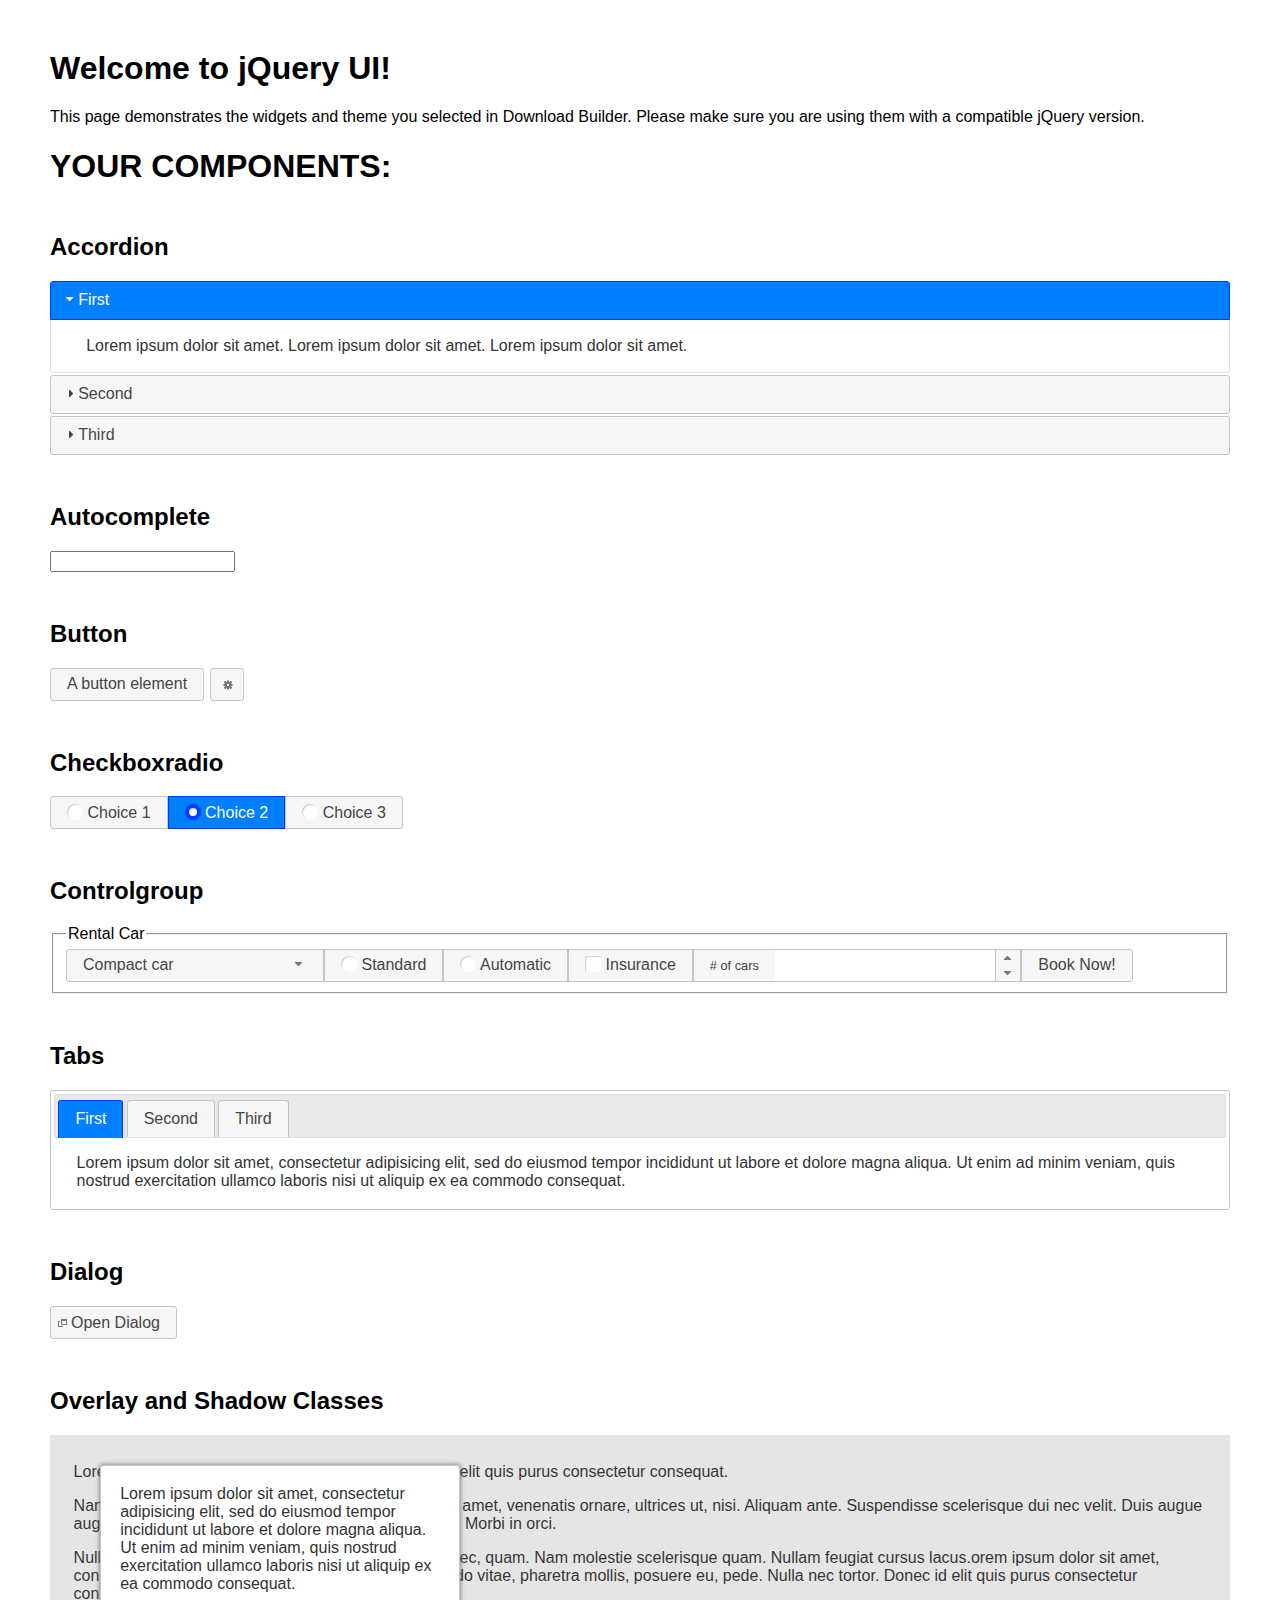
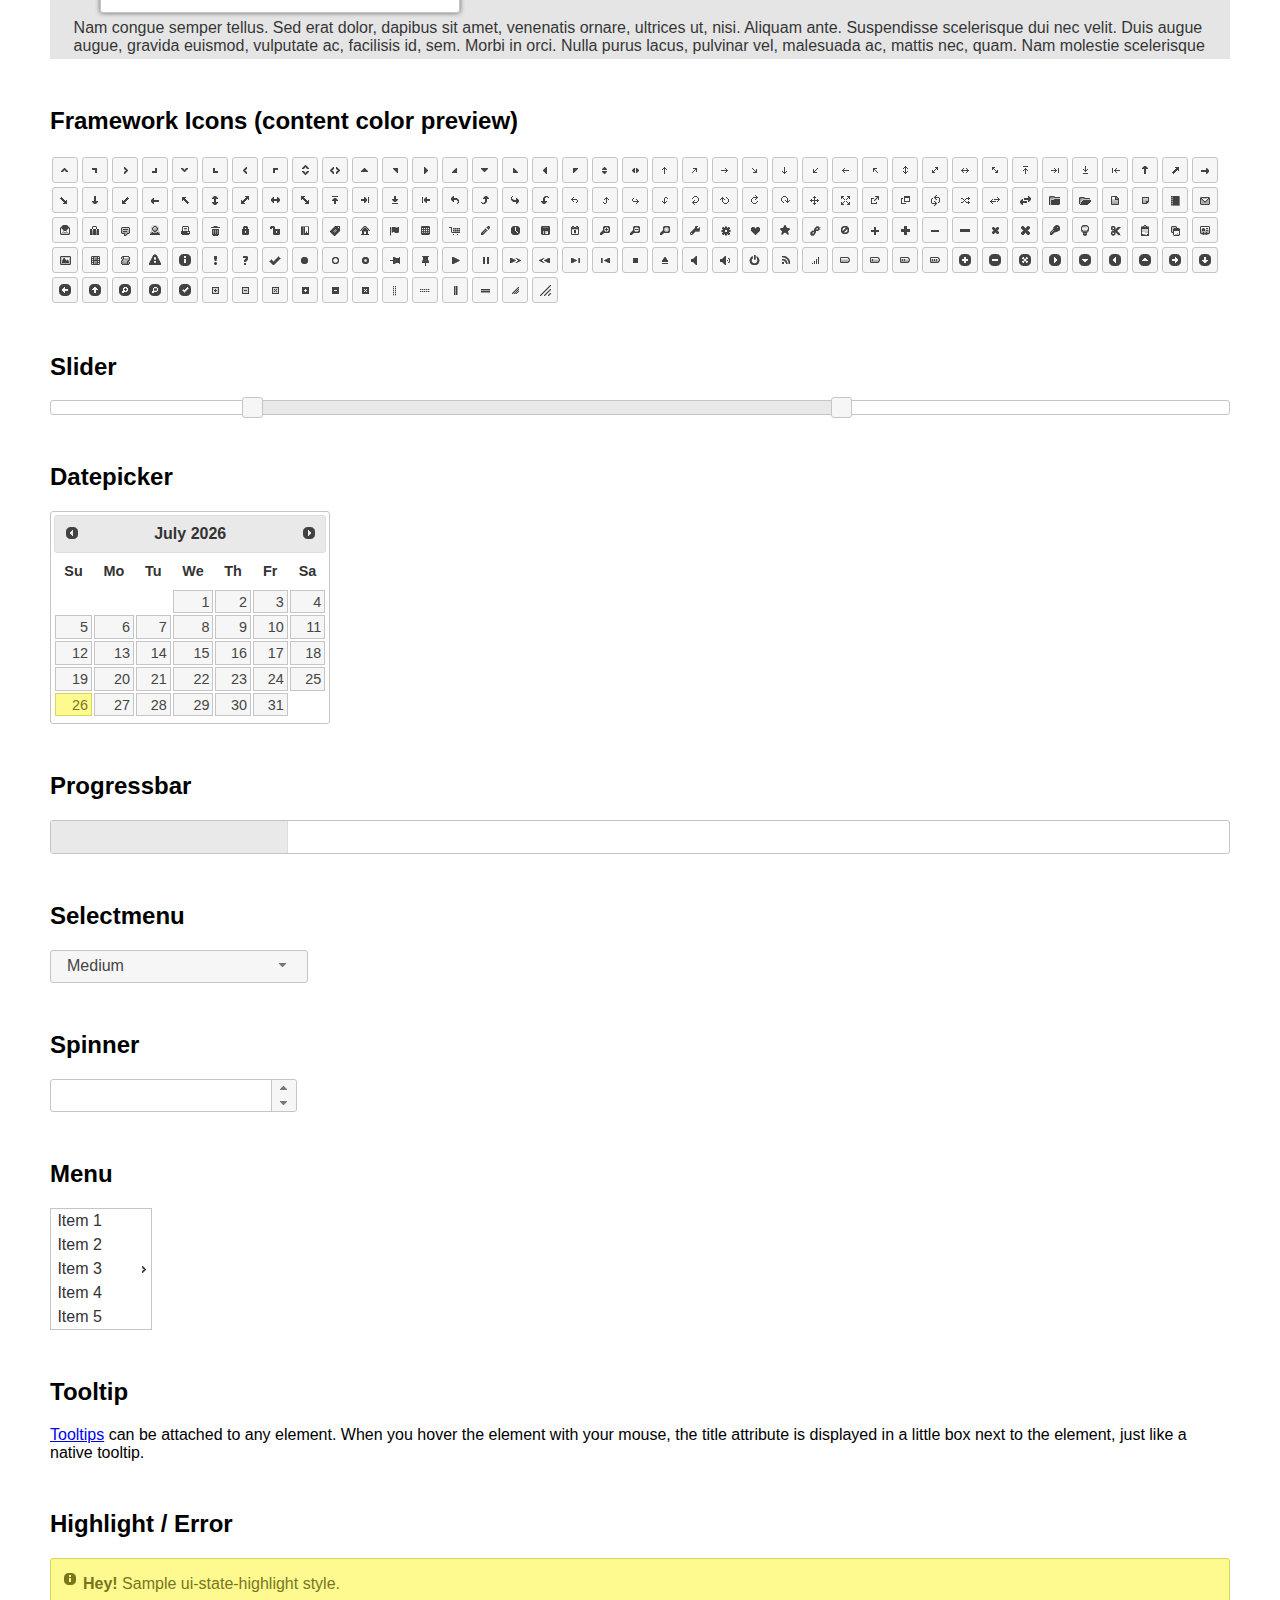
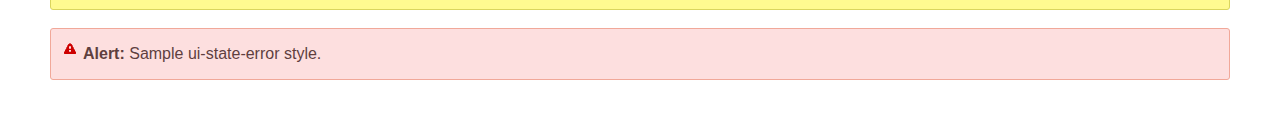
<file: hr/src/main/resources/static/js/jquery-ui-1.13.0.custom/index.html>
<!doctype html>
<html lang="us">
<head>
	<meta charset="utf-8">
	<title>jQuery UI Example Page</title>
	<link href="jquery-ui.css" rel="stylesheet">
	<style>
	body{
		font-family: "Trebuchet MS", sans-serif;
		margin: 50px;
	}
	.demoHeaders {
		margin-top: 2em;
	}
	#dialog-link {
		padding: .4em 1em .4em 20px;
		text-decoration: none;
		position: relative;
	}
	#dialog-link span.ui-icon {
		margin: 0 5px 0 0;
		position: absolute;
		left: .2em;
		top: 50%;
		margin-top: -8px;
	}
	#icons {
		margin: 0;
		padding: 0;
	}
	#icons li {
		margin: 2px;
		position: relative;
		padding: 4px 0;
		cursor: pointer;
		float: left;
		list-style: none;
	}
	#icons span.ui-icon {
		float: left;
		margin: 0 4px;
	}
	.fakewindowcontain .ui-widget-overlay {
		position: absolute;
	}
	select {
		width: 200px;
	}
	</style>
</head>
<body>

<h1>Welcome to jQuery UI!</h1>

<div class="ui-widget">
	<p>This page demonstrates the widgets and theme you selected in Download Builder. Please make sure you are using them with a compatible jQuery version.</p>
</div>

<h1>YOUR COMPONENTS:</h1>

<!-- Accordion -->
<h2 class="demoHeaders">Accordion</h2>
<div id="accordion">
	<h3>First</h3>
	<div>Lorem ipsum dolor sit amet. Lorem ipsum dolor sit amet. Lorem ipsum dolor sit amet.</div>
	<h3>Second</h3>
	<div>Phasellus mattis tincidunt nibh.</div>
	<h3>Third</h3>
	<div>Nam dui erat, auctor a, dignissim quis.</div>
</div>

<!-- Autocomplete -->
<h2 class="demoHeaders">Autocomplete</h2>
<div>
	<input id="autocomplete" title="type &quot;a&quot;">
</div>

<!-- Button -->
<h2 class="demoHeaders">Button</h2>
<button id="button">A button element</button>
<button id="button-icon">An icon-only button</button>

<!-- Checkboxradio -->
<h2 class="demoHeaders">Checkboxradio</h2>
<form style="margin-top: 1em;">
	<div id="radioset">
		<input type="radio" id="radio1" name="radio"><label for="radio1">Choice 1</label>
		<input type="radio" id="radio2" name="radio" checked="checked"><label for="radio2">Choice 2</label>
		<input type="radio" id="radio3" name="radio"><label for="radio3">Choice 3</label>
	</div>
</form>

<!-- Controlgroup -->
<h2 class="demoHeaders">Controlgroup</h2>
<fieldset>
	<legend>Rental Car</legend>
	<div id="controlgroup">
		<select id="car-type">
			<option>Compact car</option>
			<option>Midsize car</option>
			<option>Full size car</option>
			<option>SUV</option>
			<option>Luxury</option>
			<option>Truck</option>
			<option>Van</option>
		</select>
		<label for="transmission-standard">Standard</label>
		<input type="radio" name="transmission" id="transmission-standard">
		<label for="transmission-automatic">Automatic</label>
		<input type="radio" name="transmission" id="transmission-automatic">
		<label for="insurance">Insurance</label>
		<input type="checkbox" name="insurance" id="insurance">
		<label for="horizontal-spinner" class="ui-controlgroup-label"># of cars</label>
		<input id="horizontal-spinner" class="ui-spinner-input">
		<button>Book Now!</button>
	</div>
</fieldset>

<!-- Tabs -->
<h2 class="demoHeaders">Tabs</h2>
<div id="tabs">
	<ul>
		<li><a href="#tabs-1">First</a></li>
		<li><a href="#tabs-2">Second</a></li>
		<li><a href="#tabs-3">Third</a></li>
	</ul>
	<div id="tabs-1">Lorem ipsum dolor sit amet, consectetur adipisicing elit, sed do eiusmod tempor incididunt ut labore et dolore magna aliqua. Ut enim ad minim veniam, quis nostrud exercitation ullamco laboris nisi ut aliquip ex ea commodo consequat.</div>
	<div id="tabs-2">Phasellus mattis tincidunt nibh. Cras orci urna, blandit id, pretium vel, aliquet ornare, felis. Maecenas scelerisque sem non nisl. Fusce sed lorem in enim dictum bibendum.</div>
	<div id="tabs-3">Nam dui erat, auctor a, dignissim quis, sollicitudin eu, felis. Pellentesque nisi urna, interdum eget, sagittis et, consequat vestibulum, lacus. Mauris porttitor ullamcorper augue.</div>
</div>

<h2 class="demoHeaders">Dialog</h2>
<p>
	<button id="dialog-link" class="ui-button ui-corner-all ui-widget">
		<span class="ui-icon ui-icon-newwin"></span>Open Dialog
	</button>
</p>

<h2 class="demoHeaders">Overlay and Shadow Classes</h2>
<div style="position: relative; width: 96%; height: 200px; padding:1% 2%; overflow:hidden;" class="fakewindowcontain">
	<p>Lorem ipsum dolor sit amet,  Nulla nec tortor. Donec id elit quis purus consectetur consequat. </p><p>Nam congue semper tellus. Sed erat dolor, dapibus sit amet, venenatis ornare, ultrices ut, nisi. Aliquam ante. Suspendisse scelerisque dui nec velit. Duis augue augue, gravida euismod, vulputate ac, facilisis id, sem. Morbi in orci. </p><p>Nulla purus lacus, pulvinar vel, malesuada ac, mattis nec, quam. Nam molestie scelerisque quam. Nullam feugiat cursus lacus.orem ipsum dolor sit amet, consectetur adipiscing elit. Donec libero risus, commodo vitae, pharetra mollis, posuere eu, pede. Nulla nec tortor. Donec id elit quis purus consectetur consequat. </p><p>Nam congue semper tellus. Sed erat dolor, dapibus sit amet, venenatis ornare, ultrices ut, nisi. Aliquam ante. Suspendisse scelerisque dui nec velit. Duis augue augue, gravida euismod, vulputate ac, facilisis id, sem. Morbi in orci. Nulla purus lacus, pulvinar vel, malesuada ac, mattis nec, quam. Nam molestie scelerisque quam. </p><p>Nullam feugiat cursus lacus.orem ipsum dolor sit amet, consectetur adipiscing elit. Donec libero risus, commodo vitae, pharetra mollis, posuere eu, pede. Nulla nec tortor. Donec id elit quis purus consectetur consequat. Nam congue semper tellus. Sed erat dolor, dapibus sit amet, venenatis ornare, ultrices ut, nisi. Aliquam ante. </p><p>Suspendisse scelerisque dui nec velit. Duis augue augue, gravida euismod, vulputate ac, facilisis id, sem. Morbi in orci. Nulla purus lacus, pulvinar vel, malesuada ac, mattis nec, quam. Nam molestie scelerisque quam. Nullam feugiat cursus lacus.orem ipsum dolor sit amet, consectetur adipiscing elit. Donec libero risus, commodo vitae, pharetra mollis, posuere eu, pede. Nulla nec tortor. Donec id elit quis purus consectetur consequat. Nam congue semper tellus. Sed erat dolor, dapibus sit amet, venenatis ornare, ultrices ut, nisi. </p>

	<!-- ui-dialog -->
	<div class="ui-widget-overlay ui-front"></div>
	<div style="position: absolute; width: 320px; left: 50px; top: 30px; padding: 1.2em" class="ui-widget ui-front ui-widget-content ui-corner-all ui-widget-shadow">
		Lorem ipsum dolor sit amet, consectetur adipisicing elit, sed do eiusmod tempor incididunt ut labore et dolore magna aliqua. Ut enim ad minim veniam, quis nostrud exercitation ullamco laboris nisi ut aliquip ex ea commodo consequat.
	</div>

</div>

<!-- ui-dialog -->
<div id="dialog" title="Dialog Title">
	<p>Lorem ipsum dolor sit amet, consectetur adipisicing elit, sed do eiusmod tempor incididunt ut labore et dolore magna aliqua. Ut enim ad minim veniam, quis nostrud exercitation ullamco laboris nisi ut aliquip ex ea commodo consequat.</p>
</div>


<h2 class="demoHeaders">Framework Icons (content color preview)</h2>
<ul id="icons" class="ui-widget ui-helper-clearfix">
	<li class="ui-state-default ui-corner-all" title=".ui-icon-caret-1-n"><span class="ui-icon ui-icon-caret-1-n"></span></li>
	<li class="ui-state-default ui-corner-all" title=".ui-icon-caret-1-ne"><span class="ui-icon ui-icon-caret-1-ne"></span></li>
	<li class="ui-state-default ui-corner-all" title=".ui-icon-caret-1-e"><span class="ui-icon ui-icon-caret-1-e"></span></li>
	<li class="ui-state-default ui-corner-all" title=".ui-icon-caret-1-se"><span class="ui-icon ui-icon-caret-1-se"></span></li>
	<li class="ui-state-default ui-corner-all" title=".ui-icon-caret-1-s"><span class="ui-icon ui-icon-caret-1-s"></span></li>
	<li class="ui-state-default ui-corner-all" title=".ui-icon-caret-1-sw"><span class="ui-icon ui-icon-caret-1-sw"></span></li>
	<li class="ui-state-default ui-corner-all" title=".ui-icon-caret-1-w"><span class="ui-icon ui-icon-caret-1-w"></span></li>
	<li class="ui-state-default ui-corner-all" title=".ui-icon-caret-1-nw"><span class="ui-icon ui-icon-caret-1-nw"></span></li>
	<li class="ui-state-default ui-corner-all" title=".ui-icon-caret-2-n-s"><span class="ui-icon ui-icon-caret-2-n-s"></span></li>
	<li class="ui-state-default ui-corner-all" title=".ui-icon-caret-2-e-w"><span class="ui-icon ui-icon-caret-2-e-w"></span></li>
	<li class="ui-state-default ui-corner-all" title=".ui-icon-triangle-1-n"><span class="ui-icon ui-icon-triangle-1-n"></span></li>
	<li class="ui-state-default ui-corner-all" title=".ui-icon-triangle-1-ne"><span class="ui-icon ui-icon-triangle-1-ne"></span></li>
	<li class="ui-state-default ui-corner-all" title=".ui-icon-triangle-1-e"><span class="ui-icon ui-icon-triangle-1-e"></span></li>
	<li class="ui-state-default ui-corner-all" title=".ui-icon-triangle-1-se"><span class="ui-icon ui-icon-triangle-1-se"></span></li>
	<li class="ui-state-default ui-corner-all" title=".ui-icon-triangle-1-s"><span class="ui-icon ui-icon-triangle-1-s"></span></li>
	<li class="ui-state-default ui-corner-all" title=".ui-icon-triangle-1-sw"><span class="ui-icon ui-icon-triangle-1-sw"></span></li>
	<li class="ui-state-default ui-corner-all" title=".ui-icon-triangle-1-w"><span class="ui-icon ui-icon-triangle-1-w"></span></li>
	<li class="ui-state-default ui-corner-all" title=".ui-icon-triangle-1-nw"><span class="ui-icon ui-icon-triangle-1-nw"></span></li>
	<li class="ui-state-default ui-corner-all" title=".ui-icon-triangle-2-n-s"><span class="ui-icon ui-icon-triangle-2-n-s"></span></li>
	<li class="ui-state-default ui-corner-all" title=".ui-icon-triangle-2-e-w"><span class="ui-icon ui-icon-triangle-2-e-w"></span></li>
	<li class="ui-state-default ui-corner-all" title=".ui-icon-arrow-1-n"><span class="ui-icon ui-icon-arrow-1-n"></span></li>
	<li class="ui-state-default ui-corner-all" title=".ui-icon-arrow-1-ne"><span class="ui-icon ui-icon-arrow-1-ne"></span></li>
	<li class="ui-state-default ui-corner-all" title=".ui-icon-arrow-1-e"><span class="ui-icon ui-icon-arrow-1-e"></span></li>
	<li class="ui-state-default ui-corner-all" title=".ui-icon-arrow-1-se"><span class="ui-icon ui-icon-arrow-1-se"></span></li>
	<li class="ui-state-default ui-corner-all" title=".ui-icon-arrow-1-s"><span class="ui-icon ui-icon-arrow-1-s"></span></li>
	<li class="ui-state-default ui-corner-all" title=".ui-icon-arrow-1-sw"><span class="ui-icon ui-icon-arrow-1-sw"></span></li>
	<li class="ui-state-default ui-corner-all" title=".ui-icon-arrow-1-w"><span class="ui-icon ui-icon-arrow-1-w"></span></li>
	<li class="ui-state-default ui-corner-all" title=".ui-icon-arrow-1-nw"><span class="ui-icon ui-icon-arrow-1-nw"></span></li>
	<li class="ui-state-default ui-corner-all" title=".ui-icon-arrow-2-n-s"><span class="ui-icon ui-icon-arrow-2-n-s"></span></li>
	<li class="ui-state-default ui-corner-all" title=".ui-icon-arrow-2-ne-sw"><span class="ui-icon ui-icon-arrow-2-ne-sw"></span></li>
	<li class="ui-state-default ui-corner-all" title=".ui-icon-arrow-2-e-w"><span class="ui-icon ui-icon-arrow-2-e-w"></span></li>
	<li class="ui-state-default ui-corner-all" title=".ui-icon-arrow-2-se-nw"><span class="ui-icon ui-icon-arrow-2-se-nw"></span></li>
	<li class="ui-state-default ui-corner-all" title=".ui-icon-arrowstop-1-n"><span class="ui-icon ui-icon-arrowstop-1-n"></span></li>
	<li class="ui-state-default ui-corner-all" title=".ui-icon-arrowstop-1-e"><span class="ui-icon ui-icon-arrowstop-1-e"></span></li>
	<li class="ui-state-default ui-corner-all" title=".ui-icon-arrowstop-1-s"><span class="ui-icon ui-icon-arrowstop-1-s"></span></li>
	<li class="ui-state-default ui-corner-all" title=".ui-icon-arrowstop-1-w"><span class="ui-icon ui-icon-arrowstop-1-w"></span></li>
	<li class="ui-state-default ui-corner-all" title=".ui-icon-arrowthick-1-n"><span class="ui-icon ui-icon-arrowthick-1-n"></span></li>
	<li class="ui-state-default ui-corner-all" title=".ui-icon-arrowthick-1-ne"><span class="ui-icon ui-icon-arrowthick-1-ne"></span></li>
	<li class="ui-state-default ui-corner-all" title=".ui-icon-arrowthick-1-e"><span class="ui-icon ui-icon-arrowthick-1-e"></span></li>
	<li class="ui-state-default ui-corner-all" title=".ui-icon-arrowthick-1-se"><span class="ui-icon ui-icon-arrowthick-1-se"></span></li>
	<li class="ui-state-default ui-corner-all" title=".ui-icon-arrowthick-1-s"><span class="ui-icon ui-icon-arrowthick-1-s"></span></li>
	<li class="ui-state-default ui-corner-all" title=".ui-icon-arrowthick-1-sw"><span class="ui-icon ui-icon-arrowthick-1-sw"></span></li>
	<li class="ui-state-default ui-corner-all" title=".ui-icon-arrowthick-1-w"><span class="ui-icon ui-icon-arrowthick-1-w"></span></li>
	<li class="ui-state-default ui-corner-all" title=".ui-icon-arrowthick-1-nw"><span class="ui-icon ui-icon-arrowthick-1-nw"></span></li>
	<li class="ui-state-default ui-corner-all" title=".ui-icon-arrowthick-2-n-s"><span class="ui-icon ui-icon-arrowthick-2-n-s"></span></li>
	<li class="ui-state-default ui-corner-all" title=".ui-icon-arrowthick-2-ne-sw"><span class="ui-icon ui-icon-arrowthick-2-ne-sw"></span></li>
	<li class="ui-state-default ui-corner-all" title=".ui-icon-arrowthick-2-e-w"><span class="ui-icon ui-icon-arrowthick-2-e-w"></span></li>
	<li class="ui-state-default ui-corner-all" title=".ui-icon-arrowthick-2-se-nw"><span class="ui-icon ui-icon-arrowthick-2-se-nw"></span></li>
	<li class="ui-state-default ui-corner-all" title=".ui-icon-arrowthickstop-1-n"><span class="ui-icon ui-icon-arrowthickstop-1-n"></span></li>
	<li class="ui-state-default ui-corner-all" title=".ui-icon-arrowthickstop-1-e"><span class="ui-icon ui-icon-arrowthickstop-1-e"></span></li>
	<li class="ui-state-default ui-corner-all" title=".ui-icon-arrowthickstop-1-s"><span class="ui-icon ui-icon-arrowthickstop-1-s"></span></li>
	<li class="ui-state-default ui-corner-all" title=".ui-icon-arrowthickstop-1-w"><span class="ui-icon ui-icon-arrowthickstop-1-w"></span></li>
	<li class="ui-state-default ui-corner-all" title=".ui-icon-arrowreturnthick-1-w"><span class="ui-icon ui-icon-arrowreturnthick-1-w"></span></li>
	<li class="ui-state-default ui-corner-all" title=".ui-icon-arrowreturnthick-1-n"><span class="ui-icon ui-icon-arrowreturnthick-1-n"></span></li>
	<li class="ui-state-default ui-corner-all" title=".ui-icon-arrowreturnthick-1-e"><span class="ui-icon ui-icon-arrowreturnthick-1-e"></span></li>
	<li class="ui-state-default ui-corner-all" title=".ui-icon-arrowreturnthick-1-s"><span class="ui-icon ui-icon-arrowreturnthick-1-s"></span></li>
	<li class="ui-state-default ui-corner-all" title=".ui-icon-arrowreturn-1-w"><span class="ui-icon ui-icon-arrowreturn-1-w"></span></li>
	<li class="ui-state-default ui-corner-all" title=".ui-icon-arrowreturn-1-n"><span class="ui-icon ui-icon-arrowreturn-1-n"></span></li>
	<li class="ui-state-default ui-corner-all" title=".ui-icon-arrowreturn-1-e"><span class="ui-icon ui-icon-arrowreturn-1-e"></span></li>
	<li class="ui-state-default ui-corner-all" title=".ui-icon-arrowreturn-1-s"><span class="ui-icon ui-icon-arrowreturn-1-s"></span></li>
	<li class="ui-state-default ui-corner-all" title=".ui-icon-arrowrefresh-1-w"><span class="ui-icon ui-icon-arrowrefresh-1-w"></span></li>
	<li class="ui-state-default ui-corner-all" title=".ui-icon-arrowrefresh-1-n"><span class="ui-icon ui-icon-arrowrefresh-1-n"></span></li>
	<li class="ui-state-default ui-corner-all" title=".ui-icon-arrowrefresh-1-e"><span class="ui-icon ui-icon-arrowrefresh-1-e"></span></li>
	<li class="ui-state-default ui-corner-all" title=".ui-icon-arrowrefresh-1-s"><span class="ui-icon ui-icon-arrowrefresh-1-s"></span></li>
	<li class="ui-state-default ui-corner-all" title=".ui-icon-arrow-4"><span class="ui-icon ui-icon-arrow-4"></span></li>
	<li class="ui-state-default ui-corner-all" title=".ui-icon-arrow-4-diag"><span class="ui-icon ui-icon-arrow-4-diag"></span></li>
	<li class="ui-state-default ui-corner-all" title=".ui-icon-extlink"><span class="ui-icon ui-icon-extlink"></span></li>
	<li class="ui-state-default ui-corner-all" title=".ui-icon-newwin"><span class="ui-icon ui-icon-newwin"></span></li>
	<li class="ui-state-default ui-corner-all" title=".ui-icon-refresh"><span class="ui-icon ui-icon-refresh"></span></li>
	<li class="ui-state-default ui-corner-all" title=".ui-icon-shuffle"><span class="ui-icon ui-icon-shuffle"></span></li>
	<li class="ui-state-default ui-corner-all" title=".ui-icon-transfer-e-w"><span class="ui-icon ui-icon-transfer-e-w"></span></li>
	<li class="ui-state-default ui-corner-all" title=".ui-icon-transferthick-e-w"><span class="ui-icon ui-icon-transferthick-e-w"></span></li>
	<li class="ui-state-default ui-corner-all" title=".ui-icon-folder-collapsed"><span class="ui-icon ui-icon-folder-collapsed"></span></li>
	<li class="ui-state-default ui-corner-all" title=".ui-icon-folder-open"><span class="ui-icon ui-icon-folder-open"></span></li>
	<li class="ui-state-default ui-corner-all" title=".ui-icon-document"><span class="ui-icon ui-icon-document"></span></li>
	<li class="ui-state-default ui-corner-all" title=".ui-icon-document-b"><span class="ui-icon ui-icon-document-b"></span></li>
	<li class="ui-state-default ui-corner-all" title=".ui-icon-note"><span class="ui-icon ui-icon-note"></span></li>
	<li class="ui-state-default ui-corner-all" title=".ui-icon-mail-closed"><span class="ui-icon ui-icon-mail-closed"></span></li>
	<li class="ui-state-default ui-corner-all" title=".ui-icon-mail-open"><span class="ui-icon ui-icon-mail-open"></span></li>
	<li class="ui-state-default ui-corner-all" title=".ui-icon-suitcase"><span class="ui-icon ui-icon-suitcase"></span></li>
	<li class="ui-state-default ui-corner-all" title=".ui-icon-comment"><span class="ui-icon ui-icon-comment"></span></li>
	<li class="ui-state-default ui-corner-all" title=".ui-icon-person"><span class="ui-icon ui-icon-person"></span></li>
	<li class="ui-state-default ui-corner-all" title=".ui-icon-print"><span class="ui-icon ui-icon-print"></span></li>
	<li class="ui-state-default ui-corner-all" title=".ui-icon-trash"><span class="ui-icon ui-icon-trash"></span></li>
	<li class="ui-state-default ui-corner-all" title=".ui-icon-locked"><span class="ui-icon ui-icon-locked"></span></li>
	<li class="ui-state-default ui-corner-all" title=".ui-icon-unlocked"><span class="ui-icon ui-icon-unlocked"></span></li>
	<li class="ui-state-default ui-corner-all" title=".ui-icon-bookmark"><span class="ui-icon ui-icon-bookmark"></span></li>
	<li class="ui-state-default ui-corner-all" title=".ui-icon-tag"><span class="ui-icon ui-icon-tag"></span></li>
	<li class="ui-state-default ui-corner-all" title=".ui-icon-home"><span class="ui-icon ui-icon-home"></span></li>
	<li class="ui-state-default ui-corner-all" title=".ui-icon-flag"><span class="ui-icon ui-icon-flag"></span></li>
	<li class="ui-state-default ui-corner-all" title=".ui-icon-calculator"><span class="ui-icon ui-icon-calculator"></span></li>
	<li class="ui-state-default ui-corner-all" title=".ui-icon-cart"><span class="ui-icon ui-icon-cart"></span></li>
	<li class="ui-state-default ui-corner-all" title=".ui-icon-pencil"><span class="ui-icon ui-icon-pencil"></span></li>
	<li class="ui-state-default ui-corner-all" title=".ui-icon-clock"><span class="ui-icon ui-icon-clock"></span></li>
	<li class="ui-state-default ui-corner-all" title=".ui-icon-disk"><span class="ui-icon ui-icon-disk"></span></li>
	<li class="ui-state-default ui-corner-all" title=".ui-icon-calendar"><span class="ui-icon ui-icon-calendar"></span></li>
	<li class="ui-state-default ui-corner-all" title=".ui-icon-zoomin"><span class="ui-icon ui-icon-zoomin"></span></li>
	<li class="ui-state-default ui-corner-all" title=".ui-icon-zoomout"><span class="ui-icon ui-icon-zoomout"></span></li>
	<li class="ui-state-default ui-corner-all" title=".ui-icon-search"><span class="ui-icon ui-icon-search"></span></li>
	<li class="ui-state-default ui-corner-all" title=".ui-icon-wrench"><span class="ui-icon ui-icon-wrench"></span></li>
	<li class="ui-state-default ui-corner-all" title=".ui-icon-gear"><span class="ui-icon ui-icon-gear"></span></li>
	<li class="ui-state-default ui-corner-all" title=".ui-icon-heart"><span class="ui-icon ui-icon-heart"></span></li>
	<li class="ui-state-default ui-corner-all" title=".ui-icon-star"><span class="ui-icon ui-icon-star"></span></li>
	<li class="ui-state-default ui-corner-all" title=".ui-icon-link"><span class="ui-icon ui-icon-link"></span></li>
	<li class="ui-state-default ui-corner-all" title=".ui-icon-cancel"><span class="ui-icon ui-icon-cancel"></span></li>
	<li class="ui-state-default ui-corner-all" title=".ui-icon-plus"><span class="ui-icon ui-icon-plus"></span></li>
	<li class="ui-state-default ui-corner-all" title=".ui-icon-plusthick"><span class="ui-icon ui-icon-plusthick"></span></li>
	<li class="ui-state-default ui-corner-all" title=".ui-icon-minus"><span class="ui-icon ui-icon-minus"></span></li>
	<li class="ui-state-default ui-corner-all" title=".ui-icon-minusthick"><span class="ui-icon ui-icon-minusthick"></span></li>
	<li class="ui-state-default ui-corner-all" title=".ui-icon-close"><span class="ui-icon ui-icon-close"></span></li>
	<li class="ui-state-default ui-corner-all" title=".ui-icon-closethick"><span class="ui-icon ui-icon-closethick"></span></li>
	<li class="ui-state-default ui-corner-all" title=".ui-icon-key"><span class="ui-icon ui-icon-key"></span></li>
	<li class="ui-state-default ui-corner-all" title=".ui-icon-lightbulb"><span class="ui-icon ui-icon-lightbulb"></span></li>
	<li class="ui-state-default ui-corner-all" title=".ui-icon-scissors"><span class="ui-icon ui-icon-scissors"></span></li>
	<li class="ui-state-default ui-corner-all" title=".ui-icon-clipboard"><span class="ui-icon ui-icon-clipboard"></span></li>
	<li class="ui-state-default ui-corner-all" title=".ui-icon-copy"><span class="ui-icon ui-icon-copy"></span></li>
	<li class="ui-state-default ui-corner-all" title=".ui-icon-contact"><span class="ui-icon ui-icon-contact"></span></li>
	<li class="ui-state-default ui-corner-all" title=".ui-icon-image"><span class="ui-icon ui-icon-image"></span></li>
	<li class="ui-state-default ui-corner-all" title=".ui-icon-video"><span class="ui-icon ui-icon-video"></span></li>
	<li class="ui-state-default ui-corner-all" title=".ui-icon-script"><span class="ui-icon ui-icon-script"></span></li>
	<li class="ui-state-default ui-corner-all" title=".ui-icon-alert"><span class="ui-icon ui-icon-alert"></span></li>
	<li class="ui-state-default ui-corner-all" title=".ui-icon-info"><span class="ui-icon ui-icon-info"></span></li>
	<li class="ui-state-default ui-corner-all" title=".ui-icon-notice"><span class="ui-icon ui-icon-notice"></span></li>
	<li class="ui-state-default ui-corner-all" title=".ui-icon-help"><span class="ui-icon ui-icon-help"></span></li>
	<li class="ui-state-default ui-corner-all" title=".ui-icon-check"><span class="ui-icon ui-icon-check"></span></li>
	<li class="ui-state-default ui-corner-all" title=".ui-icon-bullet"><span class="ui-icon ui-icon-bullet"></span></li>
	<li class="ui-state-default ui-corner-all" title=".ui-icon-radio-off"><span class="ui-icon ui-icon-radio-off"></span></li>
	<li class="ui-state-default ui-corner-all" title=".ui-icon-radio-on"><span class="ui-icon ui-icon-radio-on"></span></li>
	<li class="ui-state-default ui-corner-all" title=".ui-icon-pin-w"><span class="ui-icon ui-icon-pin-w"></span></li>
	<li class="ui-state-default ui-corner-all" title=".ui-icon-pin-s"><span class="ui-icon ui-icon-pin-s"></span></li>
	<li class="ui-state-default ui-corner-all" title=".ui-icon-play"><span class="ui-icon ui-icon-play"></span></li>
	<li class="ui-state-default ui-corner-all" title=".ui-icon-pause"><span class="ui-icon ui-icon-pause"></span></li>
	<li class="ui-state-default ui-corner-all" title=".ui-icon-seek-next"><span class="ui-icon ui-icon-seek-next"></span></li>
	<li class="ui-state-default ui-corner-all" title=".ui-icon-seek-prev"><span class="ui-icon ui-icon-seek-prev"></span></li>
	<li class="ui-state-default ui-corner-all" title=".ui-icon-seek-end"><span class="ui-icon ui-icon-seek-end"></span></li>
	<li class="ui-state-default ui-corner-all" title=".ui-icon-seek-first"><span class="ui-icon ui-icon-seek-first"></span></li>
	<li class="ui-state-default ui-corner-all" title=".ui-icon-stop"><span class="ui-icon ui-icon-stop"></span></li>
	<li class="ui-state-default ui-corner-all" title=".ui-icon-eject"><span class="ui-icon ui-icon-eject"></span></li>
	<li class="ui-state-default ui-corner-all" title=".ui-icon-volume-off"><span class="ui-icon ui-icon-volume-off"></span></li>
	<li class="ui-state-default ui-corner-all" title=".ui-icon-volume-on"><span class="ui-icon ui-icon-volume-on"></span></li>
	<li class="ui-state-default ui-corner-all" title=".ui-icon-power"><span class="ui-icon ui-icon-power"></span></li>
	<li class="ui-state-default ui-corner-all" title=".ui-icon-signal-diag"><span class="ui-icon ui-icon-signal-diag"></span></li>
	<li class="ui-state-default ui-corner-all" title=".ui-icon-signal"><span class="ui-icon ui-icon-signal"></span></li>
	<li class="ui-state-default ui-corner-all" title=".ui-icon-battery-0"><span class="ui-icon ui-icon-battery-0"></span></li>
	<li class="ui-state-default ui-corner-all" title=".ui-icon-battery-1"><span class="ui-icon ui-icon-battery-1"></span></li>
	<li class="ui-state-default ui-corner-all" title=".ui-icon-battery-2"><span class="ui-icon ui-icon-battery-2"></span></li>
	<li class="ui-state-default ui-corner-all" title=".ui-icon-battery-3"><span class="ui-icon ui-icon-battery-3"></span></li>
	<li class="ui-state-default ui-corner-all" title=".ui-icon-circle-plus"><span class="ui-icon ui-icon-circle-plus"></span></li>
	<li class="ui-state-default ui-corner-all" title=".ui-icon-circle-minus"><span class="ui-icon ui-icon-circle-minus"></span></li>
	<li class="ui-state-default ui-corner-all" title=".ui-icon-circle-close"><span class="ui-icon ui-icon-circle-close"></span></li>
	<li class="ui-state-default ui-corner-all" title=".ui-icon-circle-triangle-e"><span class="ui-icon ui-icon-circle-triangle-e"></span></li>
	<li class="ui-state-default ui-corner-all" title=".ui-icon-circle-triangle-s"><span class="ui-icon ui-icon-circle-triangle-s"></span></li>
	<li class="ui-state-default ui-corner-all" title=".ui-icon-circle-triangle-w"><span class="ui-icon ui-icon-circle-triangle-w"></span></li>
	<li class="ui-state-default ui-corner-all" title=".ui-icon-circle-triangle-n"><span class="ui-icon ui-icon-circle-triangle-n"></span></li>
	<li class="ui-state-default ui-corner-all" title=".ui-icon-circle-arrow-e"><span class="ui-icon ui-icon-circle-arrow-e"></span></li>
	<li class="ui-state-default ui-corner-all" title=".ui-icon-circle-arrow-s"><span class="ui-icon ui-icon-circle-arrow-s"></span></li>
	<li class="ui-state-default ui-corner-all" title=".ui-icon-circle-arrow-w"><span class="ui-icon ui-icon-circle-arrow-w"></span></li>
	<li class="ui-state-default ui-corner-all" title=".ui-icon-circle-arrow-n"><span class="ui-icon ui-icon-circle-arrow-n"></span></li>
	<li class="ui-state-default ui-corner-all" title=".ui-icon-circle-zoomin"><span class="ui-icon ui-icon-circle-zoomin"></span></li>
	<li class="ui-state-default ui-corner-all" title=".ui-icon-circle-zoomout"><span class="ui-icon ui-icon-circle-zoomout"></span></li>
	<li class="ui-state-default ui-corner-all" title=".ui-icon-circle-check"><span class="ui-icon ui-icon-circle-check"></span></li>
	<li class="ui-state-default ui-corner-all" title=".ui-icon-circlesmall-plus"><span class="ui-icon ui-icon-circlesmall-plus"></span></li>
	<li class="ui-state-default ui-corner-all" title=".ui-icon-circlesmall-minus"><span class="ui-icon ui-icon-circlesmall-minus"></span></li>
	<li class="ui-state-default ui-corner-all" title=".ui-icon-circlesmall-close"><span class="ui-icon ui-icon-circlesmall-close"></span></li>
	<li class="ui-state-default ui-corner-all" title=".ui-icon-squaresmall-plus"><span class="ui-icon ui-icon-squaresmall-plus"></span></li>
	<li class="ui-state-default ui-corner-all" title=".ui-icon-squaresmall-minus"><span class="ui-icon ui-icon-squaresmall-minus"></span></li>
	<li class="ui-state-default ui-corner-all" title=".ui-icon-squaresmall-close"><span class="ui-icon ui-icon-squaresmall-close"></span></li>
	<li class="ui-state-default ui-corner-all" title=".ui-icon-grip-dotted-vertical"><span class="ui-icon ui-icon-grip-dotted-vertical"></span></li>
	<li class="ui-state-default ui-corner-all" title=".ui-icon-grip-dotted-horizontal"><span class="ui-icon ui-icon-grip-dotted-horizontal"></span></li>
	<li class="ui-state-default ui-corner-all" title=".ui-icon-grip-solid-vertical"><span class="ui-icon ui-icon-grip-solid-vertical"></span></li>
	<li class="ui-state-default ui-corner-all" title=".ui-icon-grip-solid-horizontal"><span class="ui-icon ui-icon-grip-solid-horizontal"></span></li>
	<li class="ui-state-default ui-corner-all" title=".ui-icon-gripsmall-diagonal-se"><span class="ui-icon ui-icon-gripsmall-diagonal-se"></span></li>
	<li class="ui-state-default ui-corner-all" title=".ui-icon-grip-diagonal-se"><span class="ui-icon ui-icon-grip-diagonal-se"></span></li>
</ul>

<!-- Slider -->
<h2 class="demoHeaders">Slider</h2>
<div id="slider"></div>

<!-- Datepicker -->
<h2 class="demoHeaders">Datepicker</h2>
<div id="datepicker"></div>

<!-- Progressbar -->
<h2 class="demoHeaders">Progressbar</h2>
<div id="progressbar"></div>

<!-- Progressbar -->
<h2 class="demoHeaders">Selectmenu</h2>
<select id="selectmenu">
	<option>Slower</option>
	<option>Slow</option>
	<option selected="selected">Medium</option>
	<option>Fast</option>
	<option>Faster</option>
</select>

<!-- Spinner -->
<h2 class="demoHeaders">Spinner</h2>
<input id="spinner">

<!-- Menu -->
<h2 class="demoHeaders">Menu</h2>
<ul style="width:100px;" id="menu">
	<li><div>Item 1</div></li>
	<li><div>Item 2</div></li>
	<li><div>Item 3</div>
		<ul>
			<li><div>Item 3-1</div></li>
			<li><div>Item 3-2</div></li>
			<li><div>Item 3-3</div></li>
			<li><div>Item 3-4</div></li>
			<li><div>Item 3-5</div></li>
		</ul>
	</li>
	<li><div>Item 4</div></li>
	<li><div>Item 5</div></li>
</ul>

<!-- Tooltip -->
<h2 class="demoHeaders">Tooltip</h2>
<p id="tooltip">
	<a href="#" title="That&apos;s what this widget is">Tooltips</a> can be attached to any element. When you hover
the element with your mouse, the title attribute is displayed in a little box next to the element, just like a native tooltip.
</p>

<!-- Highlight / Error -->
<h2 class="demoHeaders">Highlight / Error</h2>
<div class="ui-widget">
	<div class="ui-state-highlight ui-corner-all" style="margin-top: 20px; padding: 0 .7em;">
		<p><span class="ui-icon ui-icon-info" style="float: left; margin-right: .3em;"></span>
		<strong>Hey!</strong> Sample ui-state-highlight style.</p>
	</div>
</div>
<br>
<div class="ui-widget">
	<div class="ui-state-error ui-corner-all" style="padding: 0 .7em;">
		<p><span class="ui-icon ui-icon-alert" style="float: left; margin-right: .3em;"></span>
		<strong>Alert:</strong> Sample ui-state-error style.</p>
	</div>
</div>

<script src="external/jquery/jquery.js"></script>
<script src="jquery-ui.js"></script>
<script>
$( "#accordion" ).accordion();

var availableTags = [
	"ActionScript",
	"AppleScript",
	"Asp",
	"BASIC",
	"C",
	"C++",
	"Clojure",
	"COBOL",
	"ColdFusion",
	"Erlang",
	"Fortran",
	"Groovy",
	"Haskell",
	"Java",
	"JavaScript",
	"Lisp",
	"Perl",
	"PHP",
	"Python",
	"Ruby",
	"Scala",
	"Scheme"
];
$( "#autocomplete" ).autocomplete({
	source: availableTags
});

$( "#button" ).button();
$( "#button-icon" ).button({
	icon: "ui-icon-gear",
	showLabel: false
});

$( "#radioset" ).buttonset();

$( "#controlgroup" ).controlgroup();

$( "#tabs" ).tabs();

$( "#dialog" ).dialog({
	autoOpen: false,
	width: 400,
	buttons: [
		{
			text: "Ok",
			click: function() {
				$( this ).dialog( "close" );
			}
		},
		{
			text: "Cancel",
			click: function() {
				$( this ).dialog( "close" );
			}
		}
	]
});

// Link to open the dialog
$( "#dialog-link" ).click(function( event ) {
	$( "#dialog" ).dialog( "open" );
	event.preventDefault();
});

$( "#datepicker" ).datepicker({
	inline: true
});

$( "#slider" ).slider({
	range: true,
	values: [ 17, 67 ]
});

$( "#progressbar" ).progressbar({
	value: 20
});

$( "#spinner" ).spinner();

$( "#menu" ).menu();

$( "#tooltip" ).tooltip();

$( "#selectmenu" ).selectmenu();

// Hover states on the static widgets
$( "#dialog-link, #icons li" ).hover(
	function() {
		$( this ).addClass( "ui-state-hover" );
	},
	function() {
		$( this ).removeClass( "ui-state-hover" );
	}
);
</script>
</body>
</html>
</file>
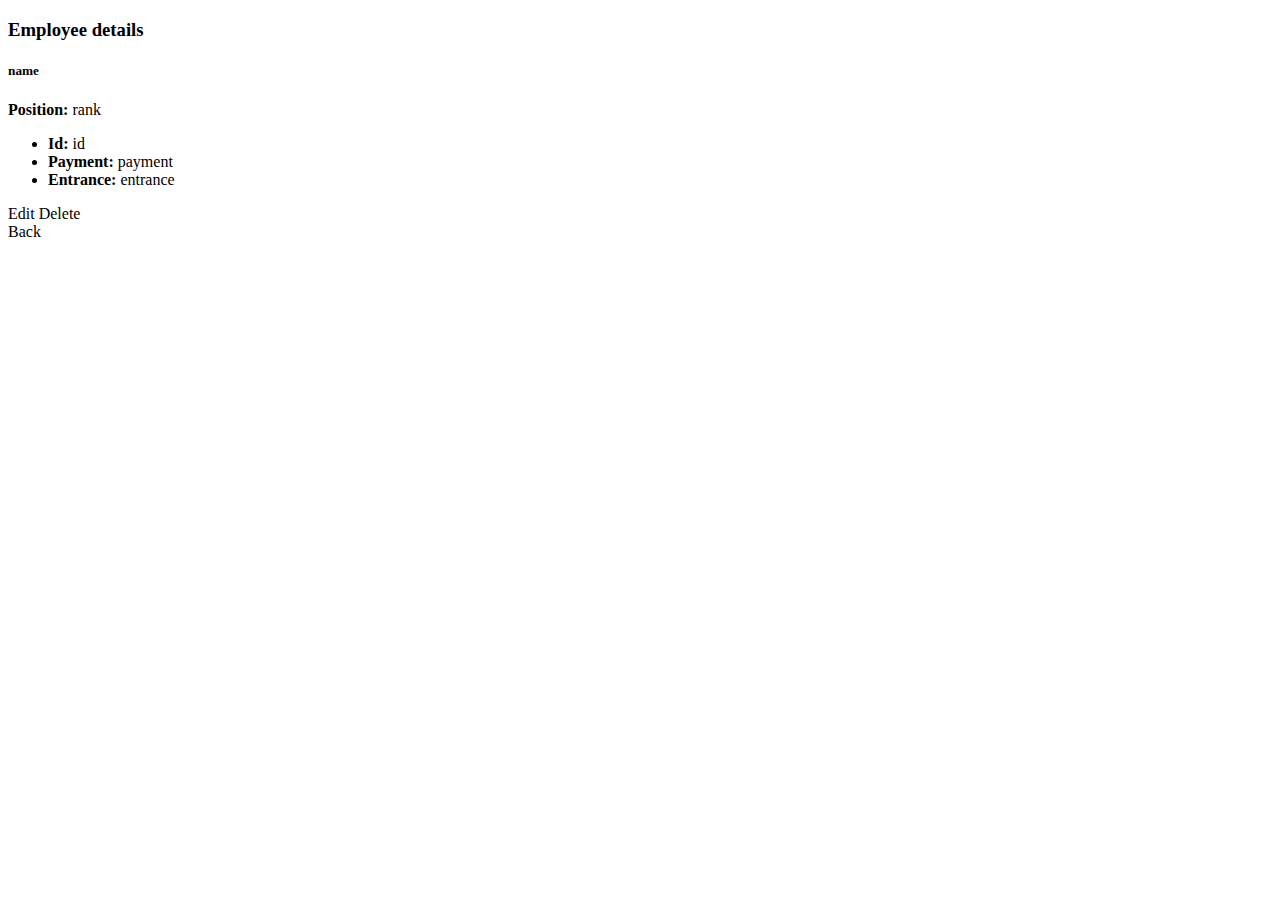
<file: hr/src/main/resources/templates/details.html>
<!DOCTYPE html>
<html xmlns:th="http://www.thymeleaf.org">
<head>
<meta charset="UTF-8">
<title>Employee details</title>
<th:block th:replace="fragments/header.html :: scripts"></th:block >
</head>
<body>

<div class="container">
<h3>Employee details</h3>
<div class="card" style="width: 18rem;">
  <div class="card-body">
    <h5 class="card-title"><span th:text="${employee.name}">name</span></h5>
    <p class="card-subtitle"><strong>Position: </strong><span th:text="${employee.position.name}">rank</span></p>
  </div>
  <ul class="list-group list-group-flush">
    <li class="list-group-item"><strong>Id: </strong><span th:text="${employee.id}">id</span></li>
    <li class="list-group-item"><strong>Payment: </strong><span th:text="${employee.payment}">payment</span></li>
    <li class="list-group-item"><strong>Entrance: </strong><span th:text="${employee.entrance}">entrance</span></li>
  </ul>
  <div class="card-body">
    <a th:href="@{/modify/}+${employee.id}" class="card-link">Edit</a>
    <a th:href="@{/delete/}+${employee.id}" class="card-link">Delete</a>
  </div>
</div>
<a th:href="@{/list}" class="btn btn-primary" style="margin-top: 0.5rem">Back</a>
</div>


</body>
</html>
</file>
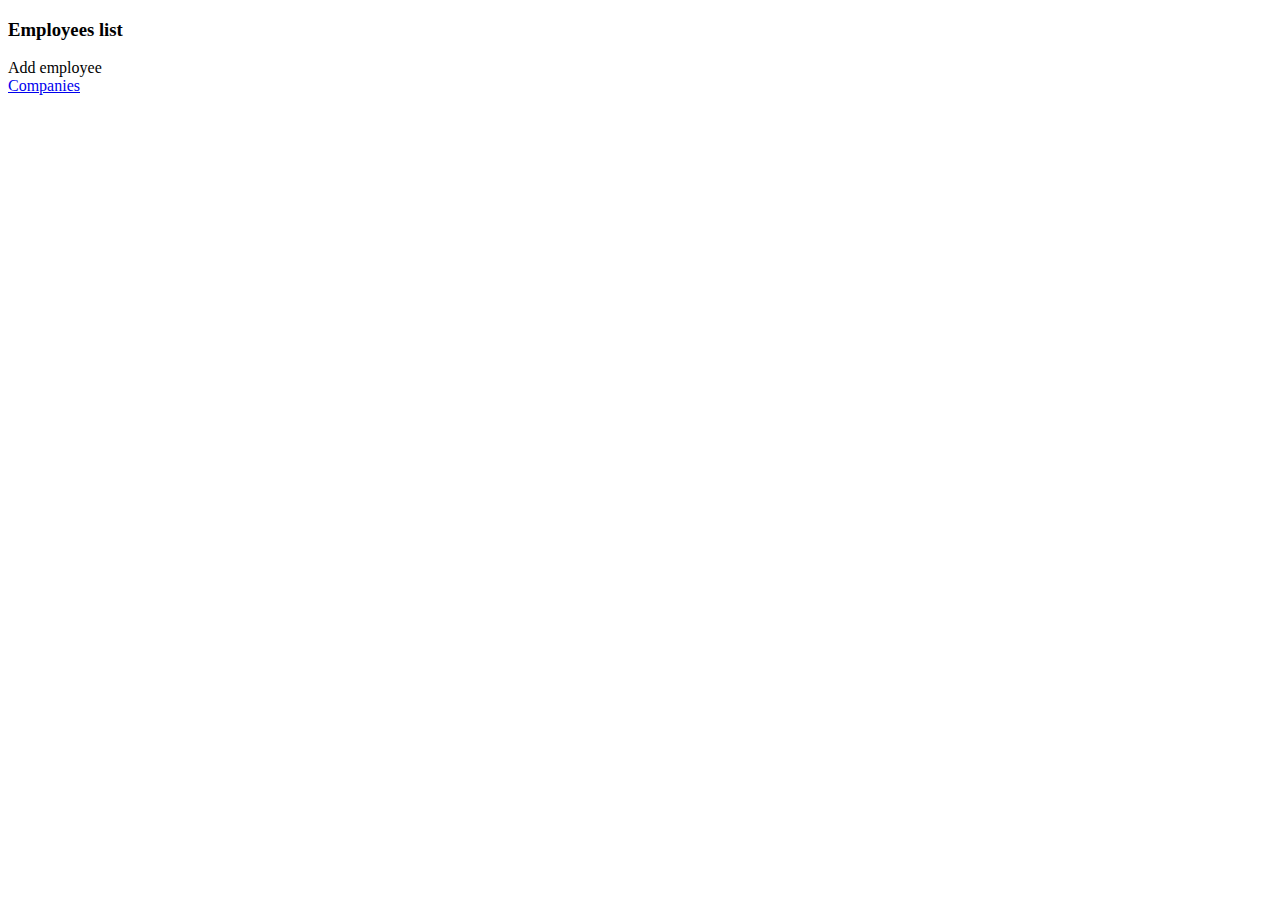
<file: hr/src/main/resources/templates/list.html>
<!DOCTYPE html>
<html xmlns:th="http://www.thymeleaf.org">
<head>
<meta charset="UTF-8">
<title>Employees list</title>
<th:block th:replace="fragments/header.html :: scripts"></th:block>
</head>
<body>

	<div class="container">
		<h3>Employees list</h3>
		<a class="btn btn-primary" style="margin-bottom: 0.5rem"
			th:href="@{/add}">Add employee</a>
		<div th:replace="fragments/employee_list.html :: employee_list"></div>

		<div>
			<a href="/companies" class="btn btn-primary">Companies</a>
		</div>

	</div>



</body>
</html>
</file>
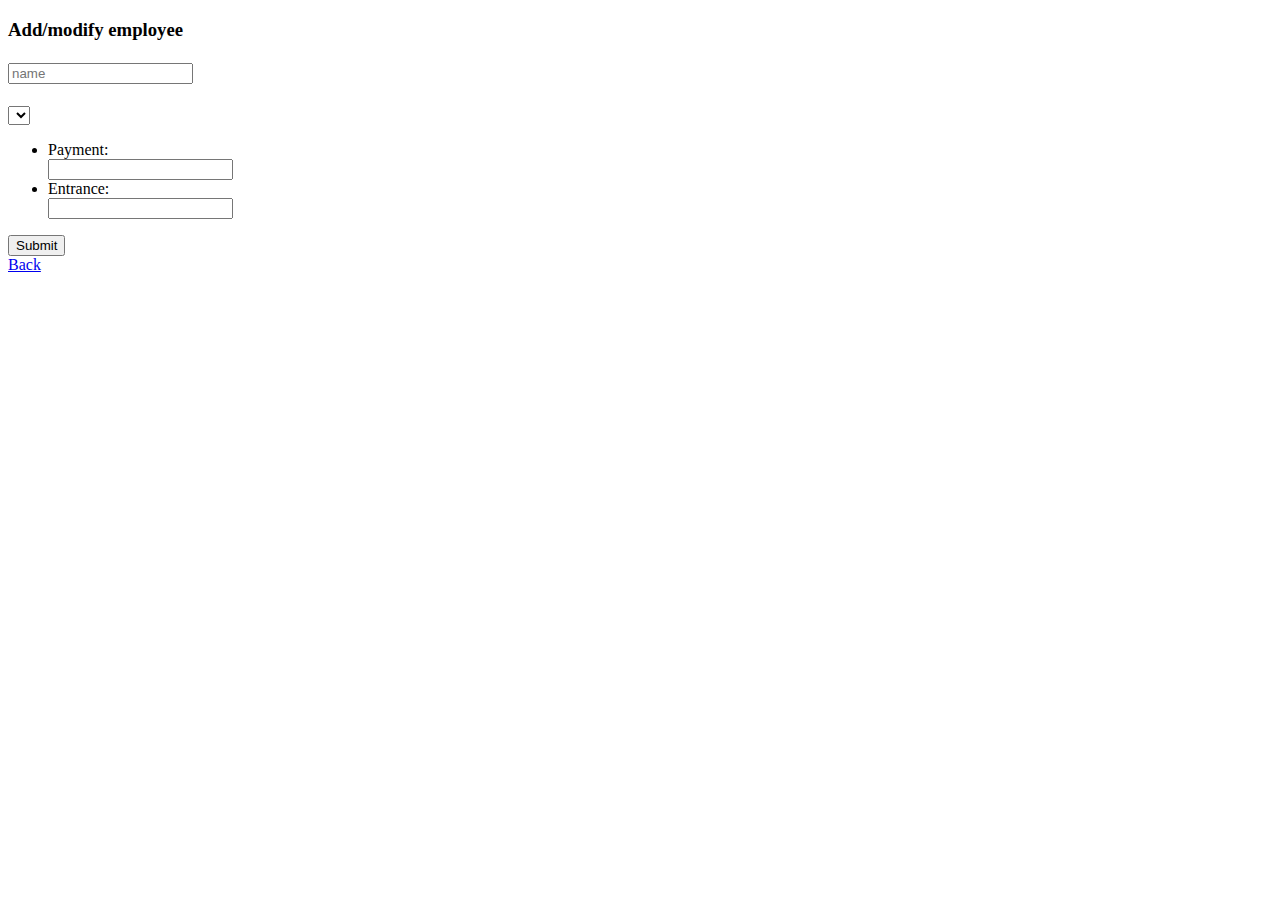
<file: hr/src/main/resources/templates/modify.html>
<!DOCTYPE html>
<html xmlns:th="http://www.thymeleaf.org">
<head>
<meta charset="UTF-8">
<title th:text="${type == 'add'} ? 'Add employee' : 'Modify employee'">Add/modify employee</title > 
<th:block th:replace="fragments/header.html :: scripts"></th:block >
</head>
<body>

<div class="container">
<h3 th:text="${type == 'add'}?'Add employee':'Modify employee'">Add/modify employee</h3 >
<div th:each="error : ${errors}" class="alert alert-danger" th:text="${error.defaultMessage}"></div>
<form method="post" th:action="@{/{type}Employee(type=${type})}" th:object="${employee}">
<div class="card" style="width: 18rem;">
  <div class="card-body">
    <h5 class="card-title"><input placeholder="name" th:field="*{name}" class="form-control"><span th:if="${#fields.hasErrors('name')}" th:errors="*{name}"></span></h5>
    <p class="card-subtitle">
    	<div class="form-group">
    	<select class="form-control" th:field="*{position.id}" >
    		<option th:each="pos : ${positions}" th:value="${pos.id}" th:text="${pos.name}" th:selected="${pos.id} == *{position.id}" >
    		</option     >
    	</select >
    	</div>
    </p>
  </div>
  <ul class="list-group list-group-flush">
  	<!-- <li class="list-group-item"><label class="form-label">Id: </label><input th:field="*{id}" class="form-control" th:readonly="${type == 'modify'}"></li> -->
  	<input type="hidden" th:field="*{id}" />
    <li class="list-group-item"><label class="form-label">Payment: </label><input th:field="*{payment}" class="form-control"></li>
    <li class="list-group-item"><label class="form-label">Entrance: </label><input type="text" th:field="*{entrance}" id="entrance" class="form-control"></li>
  </ul>
  <div class="card-body">
  	<input type="hidden" name="type" th:attr="value=${type}">
    <input type="submit" th:attr="value=${type == 'add'}?'Add':'Modify'" class="btn btn-primary">
  </div>
</div>
</form>
<a href="javascript:history.back()" class="btn btn-primary" style="margin-top: 0.5rem">Back</a>
</div>
<script>
	$(function(){
		$('#entrance').datetimepicker({
			dateFormat: "yy-mm-dd",
			timeFormat: 'HH:mm:ss',
			firstDay: 1
		});
	});
</script>
</body>
</html>
</file>
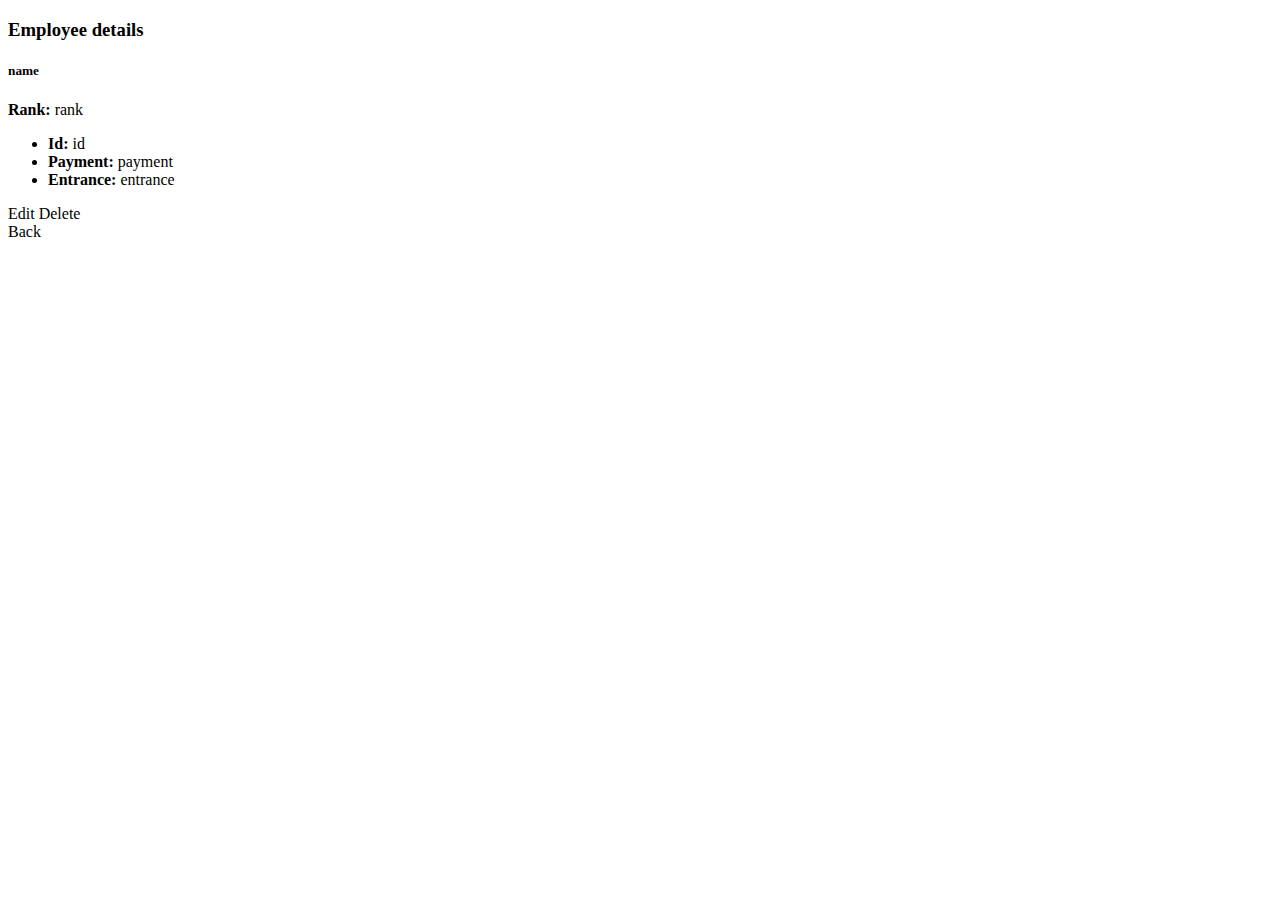
<file: hr/bin/src/main/resources/templates/details.html>
<!DOCTYPE html>
<html xmlns:th="http://www.thymeleaf.org">
<head>
<meta charset="UTF-8">
<title>Employee details</title>
<link href="https://cdn.jsdelivr.net/npm/bootstrap@5.1.3/dist/css/bootstrap.min.css" rel="stylesheet" integrity="sha384-1BmE4kWBq78iYhFldvKuhfTAU6auU8tT94WrHftjDbrCEXSU1oBoqyl2QvZ6jIW3" crossorigin="anonymous">
</head>
<body>

<div class="container">
<h3>Employee details</h3>
<div class="card" style="width: 18rem;">
  <div class="card-body">
    <h5 class="card-title"><span th:text="${employee.name}">name</span></h5>
    <p class="card-subtitle"><strong>Rank: </strong><span th:text="${employee.rank}">rank</span></p>
  </div>
  <ul class="list-group list-group-flush">
    <li class="list-group-item"><strong>Id: </strong><span th:text="${employee.id}">id</span></li>
    <li class="list-group-item"><strong>Payment: </strong><span th:text="${employee.payment}">payment</span></li>
    <li class="list-group-item"><strong>Entrance: </strong><span th:text="${employee.entrance}">entrance</span></li>
  </ul>
  <div class="card-body">
    <a th:href="@{/modify/}+${employee.id}" class="card-link">Edit</a>
    <a th:href="@{/delete/}+${employee.id}" class="card-link">Delete</a>
  </div>
</div>
<a th:href="@{/list}" class="btn btn-primary" style="margin-top: 0.5rem">Back</a>
</div>


</body>
</html>
</file>
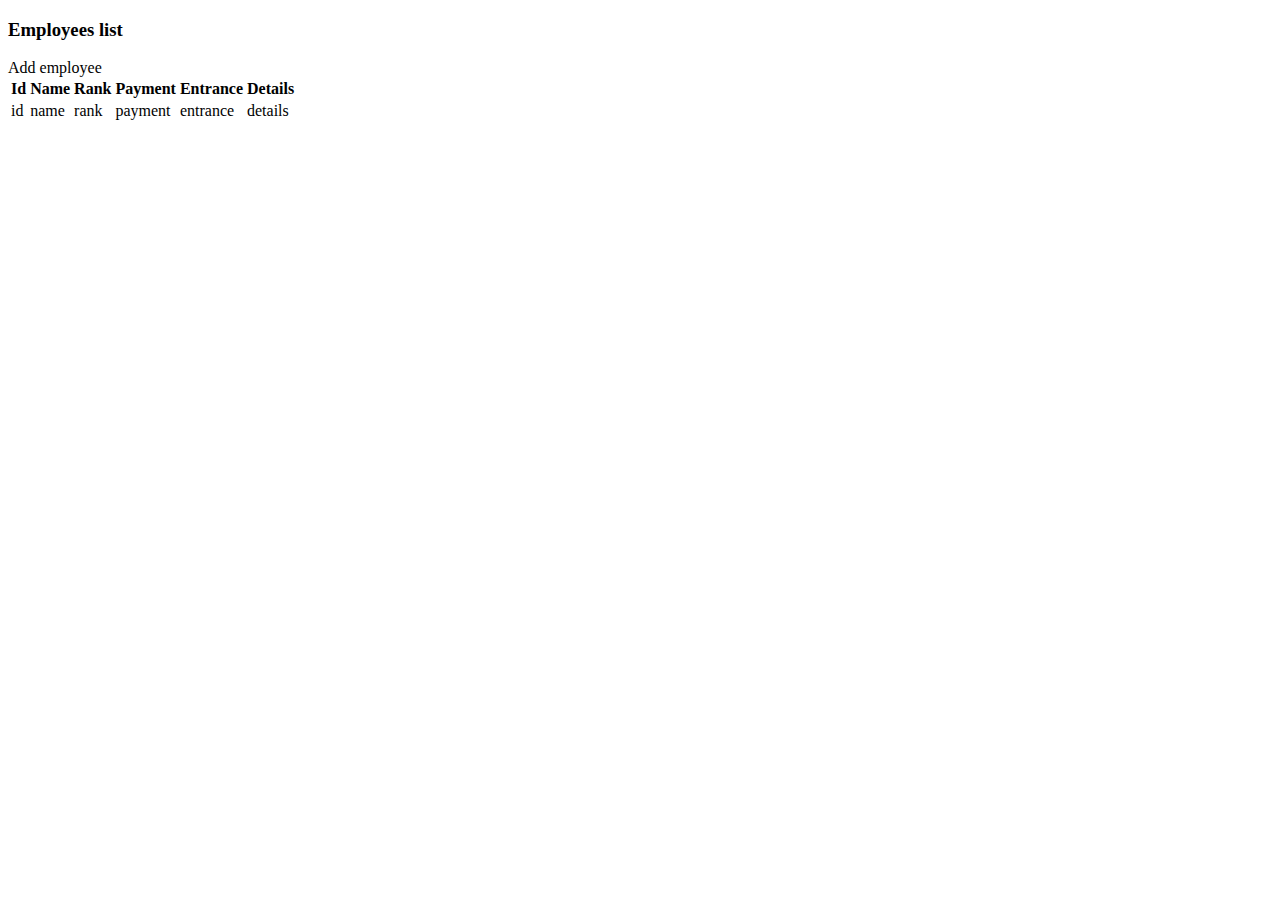
<file: hr/bin/src/main/resources/templates/list.html>
<!DOCTYPE html>
<html xmlns:th="http://www.thymeleaf.org">
<head>
<meta charset="UTF-8">
<title>Employees list</title>
<link href="https://cdn.jsdelivr.net/npm/bootstrap@5.1.3/dist/css/bootstrap.min.css" rel="stylesheet" integrity="sha384-1BmE4kWBq78iYhFldvKuhfTAU6auU8tT94WrHftjDbrCEXSU1oBoqyl2QvZ6jIW3" crossorigin="anonymous">
</head>
<body>

<div class="container">
	<h3>Employees list</h3>
	<a class="btn btn-primary" style="margin-bottom:0.5rem" th:href="@{/add}">Add employee</a>
	<table class="table table-striped">
		<tr><th>Id</th><th>Name</th><th>Rank</th><th>Payment</th><th>Entrance</th><th>Details</th></tr>
		<tr th:each="e : ${employees}">
			<td th:text="${e.id}">id</td>
			<td th:text="${e.name}">name</td>
			<td th:text="${e.rank}">rank</td>
			<td th:text="${e.payment}">payment</td>
			<td th:text="${e.entrance}">entrance</td>
			<td><a th:href="@{/details/}+${e.id}">details</a></td>
		</tr>
	</table>
</div>


</body>
</html>
</file>
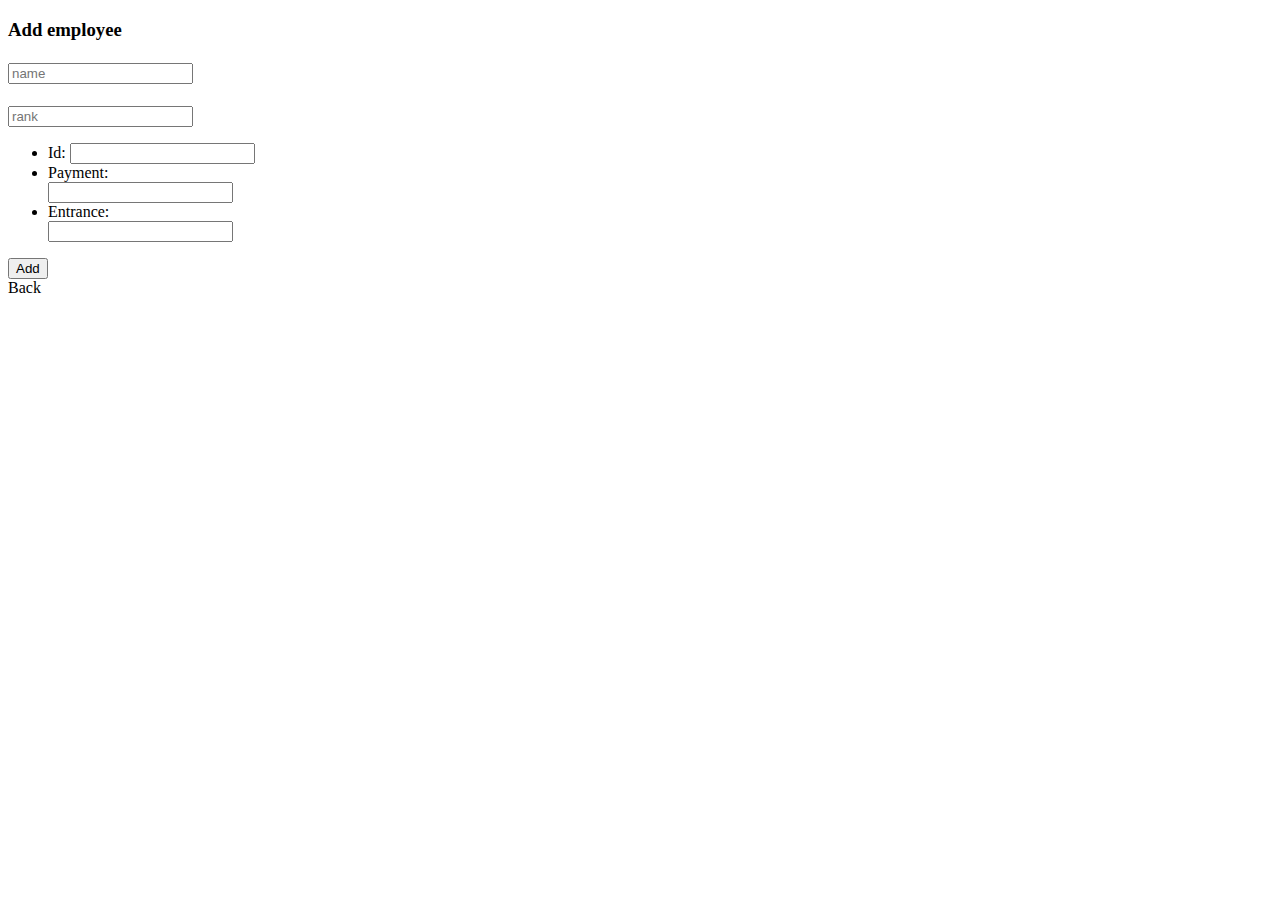
<file: hr/bin/src/main/resources/templates/modify.html>
<!DOCTYPE html>
<html xmlns:th="http://www.thymeleaf.org">
<head>
<meta charset="UTF-8">
<title>Add employee</title>
<link href="https://cdn.jsdelivr.net/npm/bootstrap@5.1.3/dist/css/bootstrap.min.css" rel="stylesheet" integrity="sha384-1BmE4kWBq78iYhFldvKuhfTAU6auU8tT94WrHftjDbrCEXSU1oBoqyl2QvZ6jIW3" crossorigin="anonymous">
<script type="text/javascript" th:src="@{/js/jquery-ui-1.13.0.custom/external/jquery/jquery.js}"></script>
<script type="text/javascript" th:src="@{/js/jquery-ui-1.13.0.custom/jquery-ui.min.js}"></script>
<link th:href="@{/js/jquery-ui-1.13.0.custom/jquery-ui.min.css}" rel="stylesheet">
<script type="text/javascript" th:src="@{/js/jquery-ui-timepicker-addon.js}"></script>
<link th:href="@{/css/jquery-ui-timepicker-addon.css}" rel="stylesheet">
</head>
<body>

<div class="container">
<h3>Add employee</h3>
<div th:each="error : ${errors}" class="alert alert-danger" th:text="${error}"></div>
<form method="post" th:action="@{/addEmployee}" th:object="${newEmployee}">
<div class="card" style="width: 18rem;">
  <div class="card-body">
    <h5 class="card-title"><input placeholder="name" th:field="*{name}" class="form-control"><span th:if="${#fields.hasErrors('name')}" th:errors="*{name}"></span></h5>
    <p class="card-subtitle"><input placeholder="rank" th:field="*{rank}" class="form-control"></p>
  </div>
  <ul class="list-group list-group-flush">
  	<li class="list-group-item"><label class="form-label">Id: </label><input th:field="*{id}" class="form-control"></li>
    <li class="list-group-item"><label class="form-label">Payment: </label><input th:field="*{payment}" class="form-control"></li>
    <li class="list-group-item"><label class="form-label">Entrance: </label><input type="text" th:field="*{entrance}" id="entrance" class="form-control"></li>
  </ul>
  <div class="card-body">
    <input type="submit" value="Add" class="btn btn-primary">
  </div>
</div>
</form>
<a th:href="@{/list}" class="btn btn-primary" style="margin-top: 0.5rem">Back</a>
</div>
<script>
	$(function(){
		$('#entrance').datetimepicker({
			dateFormat: "yy-mm-dd",
			timeFormat: 'HH:mm:ss',
			firstDay: 1
		});
	});
</script>
</body>
</html>
</file>
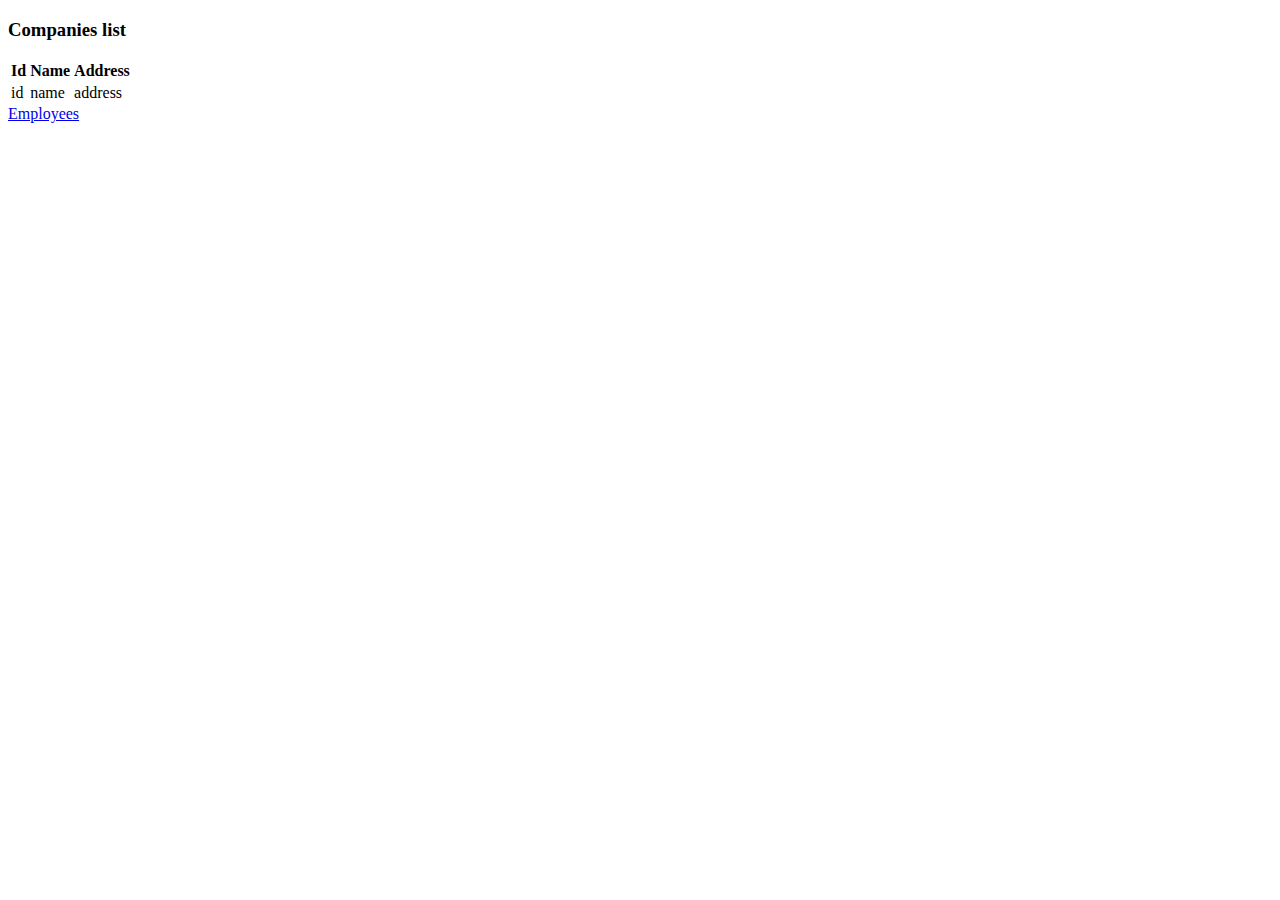
<file: hr/src/main/resources/templates/company/companies.html>
<!DOCTYPE html>
<html xmlns:th="http://www.thymeleaf.org">
<head>
<meta charset="UTF-8">
<title>Companies list</title>
<th:block th:replace="fragments/header.html :: scripts"></th:block>
</head>
<body>

	<div class="container">
		<h3>Companies list</h3>
		<!-- <a class="btn btn-primary" style="margin-bottom: 0.5rem"
			th:href="@{/add}">Add employee</a>  -->
		
		<table class="table table-striped">
			<tr>
				<th>Id</th><th>Name</th><th>Address</th>
			</tr>
			<tr th:each="company : ${companies}">
				<td th:text="${company.id}">id</td>
				<td><a th:href="@{/company/{id}/details(id=${company.id})}" th:text="${company.name}">name</a></td>
				<td th:text="${company.address}">address</td>
			</tr>
		</table>
		
		<div>
			<a href="/list" class="btn btn-primary">Employees</a>
		</div>

	</div>



</body>
</html>
</file>
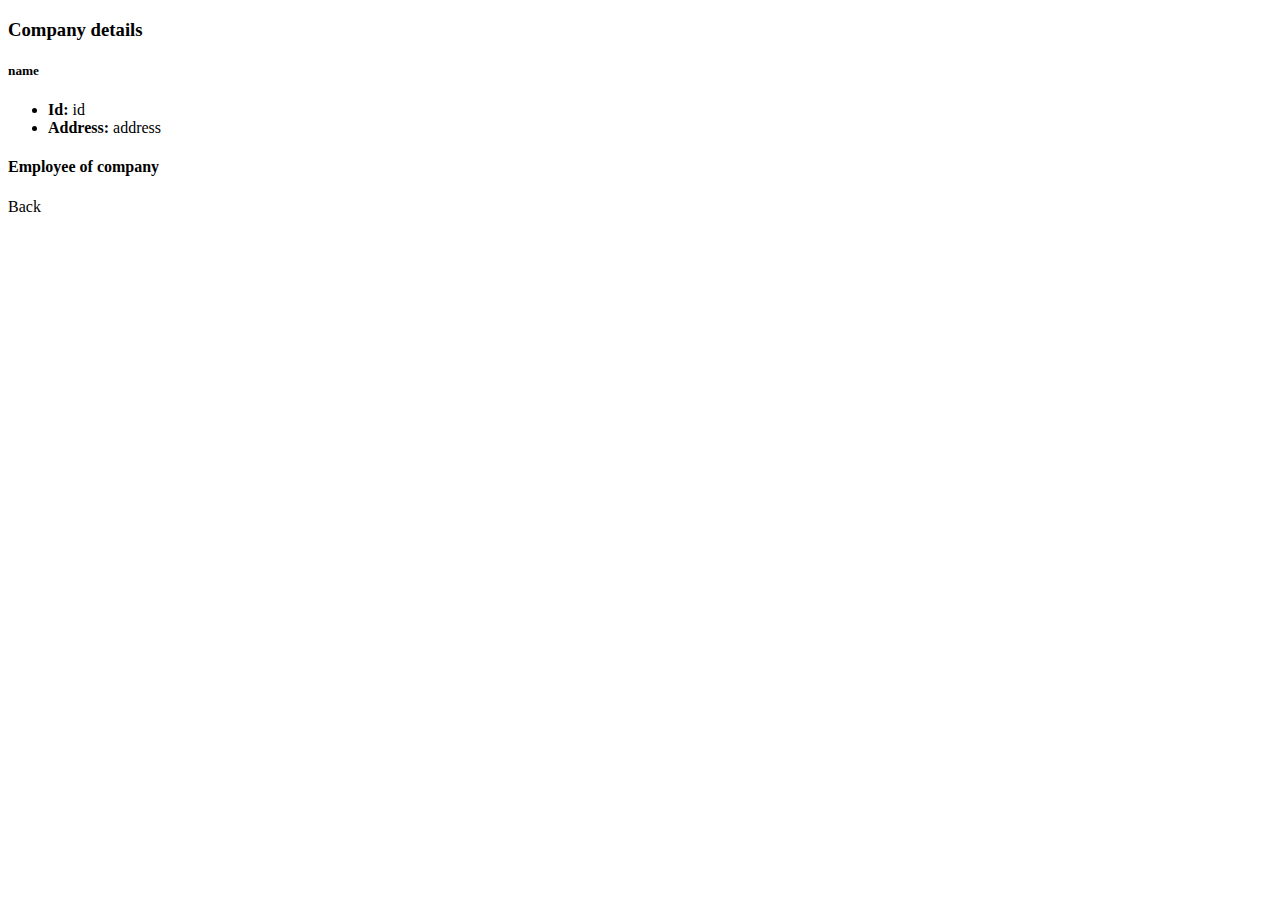
<file: hr/src/main/resources/templates/company/details.html>
<!DOCTYPE html>
<html xmlns:th="http://www.thymeleaf.org">
<head>
<meta charset="UTF-8">
<title>Company details</title>
<th:block th:replace="fragments/header.html :: scripts"></th:block >
</head>
<body>

<div class="container">
<h3>Company details</h3>
<div class="card" style="width: 18rem;">
  <div class="card-body">
    <h5 class="card-title"><span th:text="${company.name}">name</span></h5>
  </div>
  <ul class="list-group list-group-flush">
    <li class="list-group-item"><strong>Id: </strong><span th:text="${company.id}">id</span></li>
    <li class="list-group-item"><strong>Address: </strong><span th:text="${company.address}">address</span></li>
  </ul>
  <!--<div class="card-body">
    <a th:href="@{/company/edit/}+${company.id}" class="card-link">Edit</a>
    <a th:href="@{/company/delete/}+${company.id}" class="card-link">Delete</a>
  </div>
  -->
</div>
<h4>Employee of company</h4 >
<div th:replace="fragments/employee_list.html :: employee_list"></div>
<a th:href="@{/companies}" class="btn btn-primary" style="margin-top: 0.5rem">Back</a>
</div>


</body>
</html>
</file>
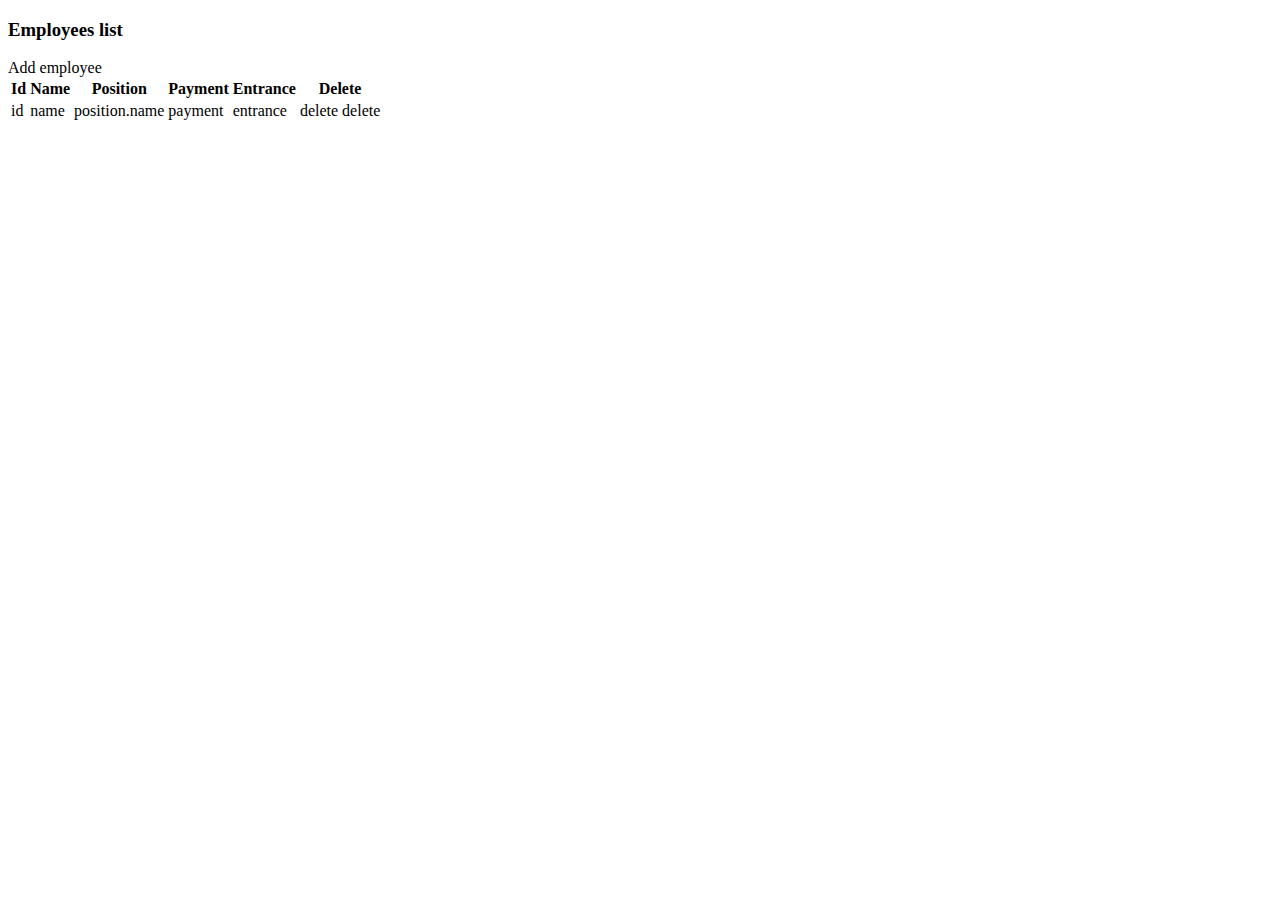
<file: hr/src/main/resources/templates/fragments/employee_list.html>
<!DOCTYPE html>
<html xmlns:th="http://www.thymeleaf.org">
<head>
<meta charset="UTF-8">
<title>Employees list</title>
<link href="https://cdn.jsdelivr.net/npm/bootstrap@5.1.3/dist/css/bootstrap.min.css" rel="stylesheet" integrity="sha384-1BmE4kWBq78iYhFldvKuhfTAU6auU8tT94WrHftjDbrCEXSU1oBoqyl2QvZ6jIW3" crossorigin="anonymous">
</head>
<body>

<div class="container">
	<h3>Employees list</h3>
	<a class="btn btn-primary" style="margin-bottom:0.5rem" th:href="@{/add}">Add employee</a>
	<table class="table table-striped" th:fragment="employee_list">
		<tr><th>Id</th><th>Name</th><th>Position</th><th>Payment</th><th>Entrance</th><th>Delete</th></tr>
		<tr th:each="e : ${employees}">
			<td th:text="${e.id}">id</td>
			<td><a th:text="${e.name}" th:href="@{'/modify/'+${e.id}}">name</a></td>
			<td th:text="${e.position.name}">position.name</td>
			<td th:text="${e.payment}">payment</td>
			<td th:text="${e.entrance}">entrance</td>
			<!-- <td th:if="${referer == 'employeelist'}"><a th:text="${e.company?.name}" th:href="@{'/company/'+${e.company?.id}+'/details'}"></a></td >  -->
			<td>
				<a th:if="${referer == 'employeelist'}" th:href="@{'/delete/'+${e.id}}" class="btn btn-danger employee_delete_link">delete</a >
				<a th:if="${referer == 'companydetails'}" th:href="@{'/company/'+${company.id}+'/employeedelete/'+${e.id}}" class="btn btn-danger employee_from_company_delete_link">delete</a >
			</td>
		</tr>
	</table>
</div>


</body>
</html>
</file>
